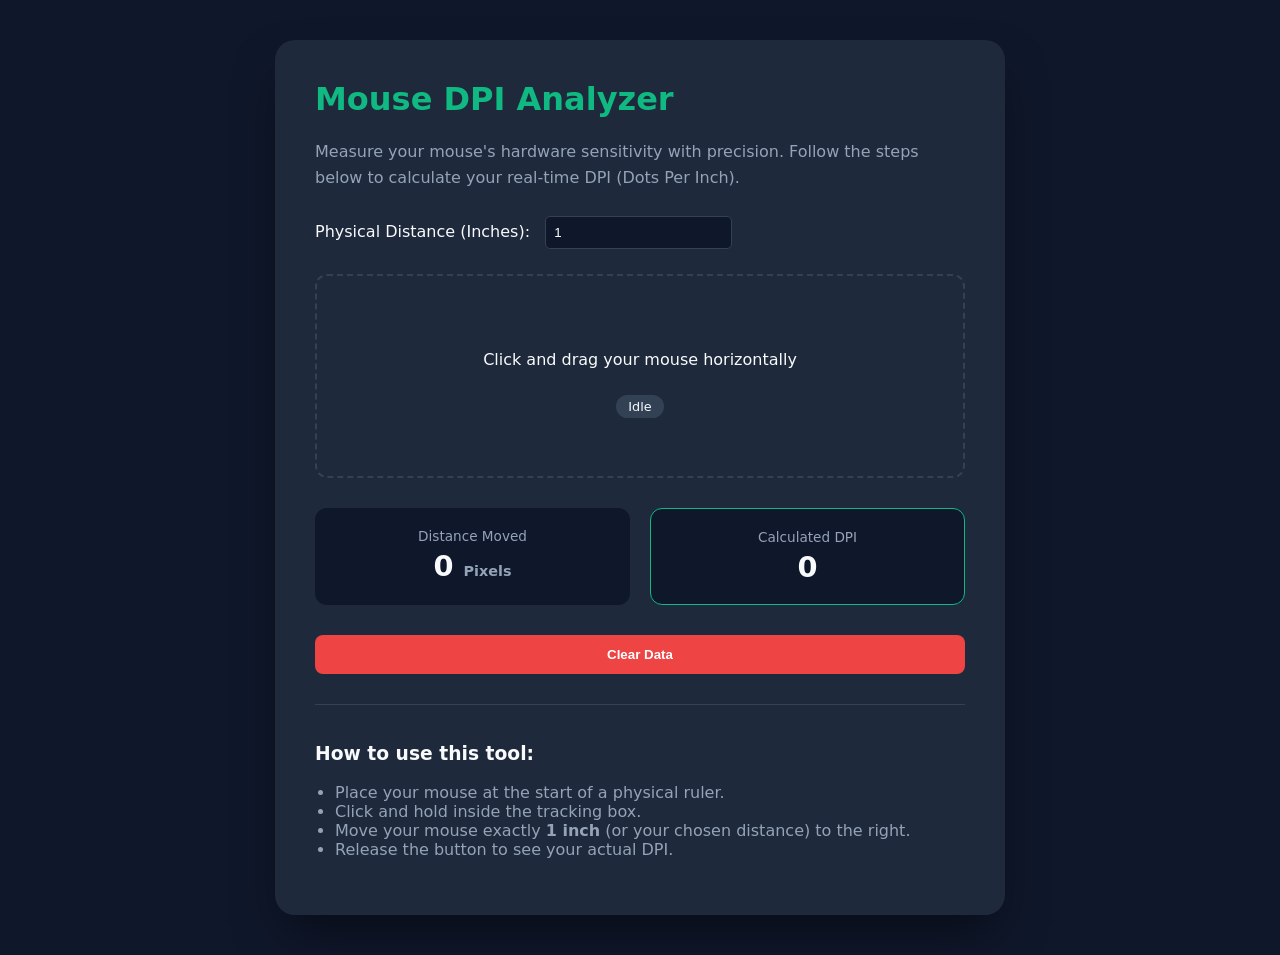
<file: index.html>
<!DOCTYPE html>
<html lang="en">
<head>
    <meta charset="UTF-8">
    <meta name="viewport" content="width=device-width, initial-scale=1.0">
    <title>Professional Mouse DPI Analyzer | Accuracy Tool</title>
    <link rel="stylesheet" href="style.css">

    <meta name="google-site-verification" content="yEzwxhuFKxrcX7aiOP-iX_DMJFsbw5-3wlynKM2_nvw" />
</head>
<body>

<div class="container">
    <h1>Mouse DPI Analyzer</h1>
    <p class="description">
        Measure your mouse's hardware sensitivity with precision. Follow the steps below to calculate your real-time DPI (Dots Per Inch).
    </p>

    <div class="settings">
        <div class="input-group">
            <label for="targetDistance">Physical Distance (Inches):</label>
            <input type="number" id="targetDistance" value="1" min="0.5" step="0.1">
        </div>
    </div>

    <div class="track-area" id="trackArea">
        <p id="instruction-text">Click and drag your mouse horizontally</p>
        <div id="status-badge">Idle</div>
    </div>

    <div class="results-container">
        <div class="card">
            <span class="label">Distance Moved</span>
            <div class="value"><span id="pixelsCount">0</span> <small>Pixels</small></div>
        </div>
        <div class="card highlight">
            <span class="label">Calculated DPI</span>
            <div class="value" id="dpiResult">0</div>
        </div>
    </div>

    <button id="resetBtn" class="btn-reset">Clear Data</button>

    <div class="guide-section">
        <h3>How to use this tool:</h3>
        <ul>
            <li>Place your mouse at the start of a physical ruler.</li>
            <li>Click and hold inside the tracking box.</li>
            <li>Move your mouse exactly <strong>1 inch</strong> (or your chosen distance) to the right.</li>
            <li>Release the button to see your actual DPI.</li>
        </ul>
    </div>
</div>

<script src="script.js"></script>
</body>

</html>
</file>
<file: style.css>
:root {
    --bg-color: #0f172a;
    --card-bg: #1e293b;
    --accent: #10b981;
    --text-main: #f8fafc;
    --text-dim: #94a3b8;
}

body {
    font-family: 'Inter', system-ui, sans-serif;
    background-color: var(--bg-color);
    color: var(--text-main);
    display: flex;
    justify-content: center;
    padding: 40px 20px;
    margin: 0;
}

.container {
    max-width: 650px;
    width: 100%;
    background: var(--card-bg);
    padding: 40px;
    border-radius: 20px;
    box-shadow: 0 25px 50px -12px rgba(0,0,0,0.5);
}

h1 { margin-top: 0; color: var(--accent); }
.description { color: var(--text-dim); line-height: 1.6; }

.settings { margin: 25px 0; text-align: left; }
.input-group input {
    background: #0f172a;
    border: 1px solid #334155;
    color: white;
    padding: 8px;
    border-radius: 5px;
    margin-left: 10px;
}

.track-area {
    height: 200px;
    border: 2px dashed #334155;
    border-radius: 12px;
    display: flex;
    flex-direction: column;
    justify-content: center;
    align-items: center;
    cursor: crosshair;
    transition: all 0.3s ease;
    margin-bottom: 30px;
}

.track-area:hover { border-color: var(--accent); }
.track-area.active { background: rgba(16, 185, 129, 0.05); border-color: var(--accent); }

#status-badge {
    background: #334155;
    padding: 4px 12px;
    border-radius: 20px;
    font-size: 0.8rem;
    margin-top: 10px;
}

.results-container {
    display: grid;
    grid-template-columns: 1fr 1fr;
    gap: 20px;
    margin-bottom: 30px;
}

.card {
    background: #0f172a;
    padding: 20px;
    border-radius: 12px;
    text-align: center;
}

.card.highlight { border: 1px solid var(--accent); }
.label { color: var(--text-dim); font-size: 0.85rem; display: block; margin-bottom: 5px; }
.value { font-size: 1.8rem; font-weight: bold; }
.value small { font-size: 0.9rem; color: var(--text-dim); }

.btn-reset {
    width: 100%;
    padding: 12px;
    border-radius: 8px;
    border: none;
    background: #ef4444;
    color: white;
    font-weight: bold;
    cursor: pointer;
}

.guide-section {
    text-align: left;
    margin-top: 30px;
    border-top: 1px solid #334155;
    padding-top: 20px;
}

.guide-section ul { padding-left: 20px; color: var(--text-dim); }
</file>
